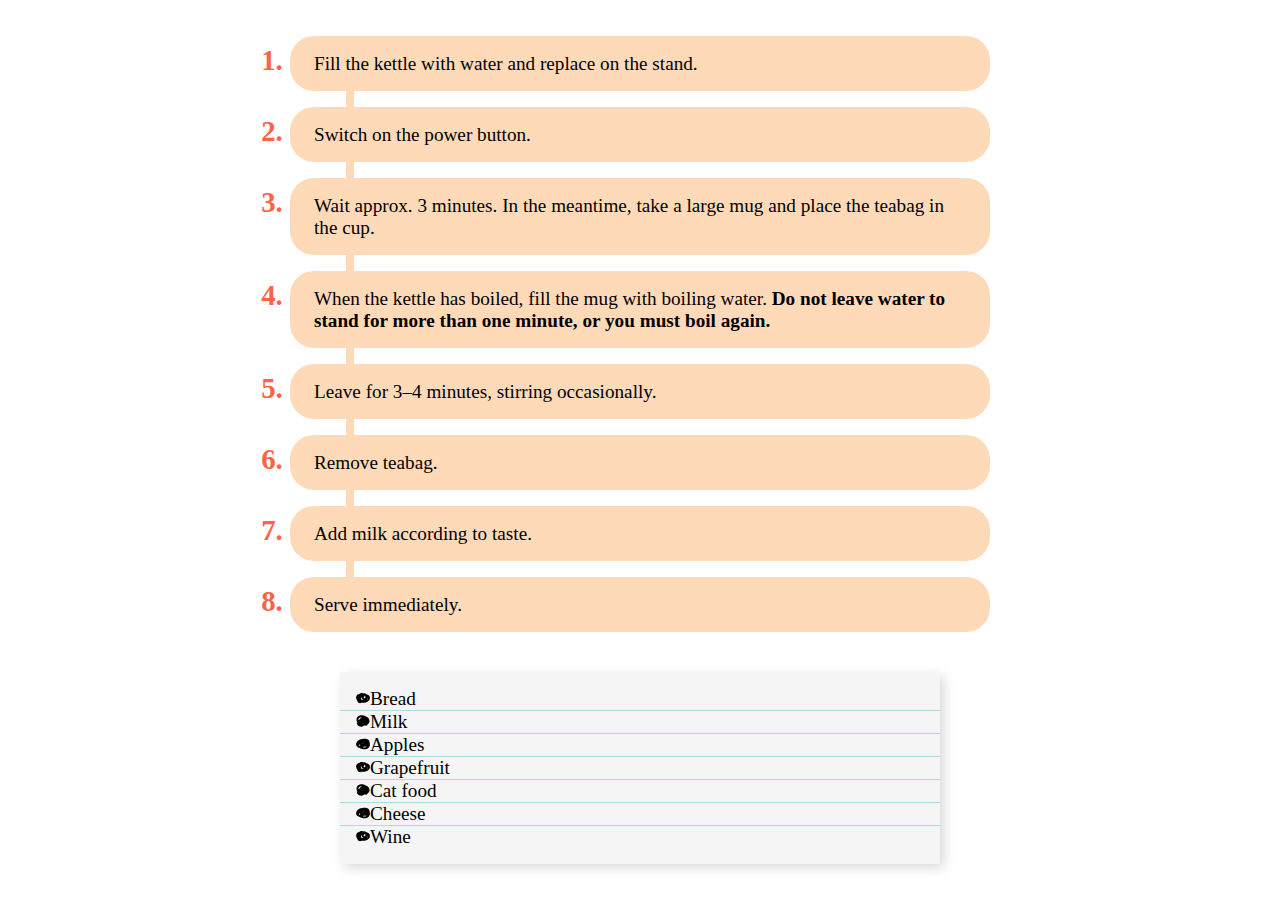
<file: index.html>
<!DOCTYPE html>
<html lang="en">
    <head>
        <meta charset="UTF-8" />
        <meta http-equiv="X-UA-Compatible" content="IE=edge" />
        <meta name="viewport" content="width=device-width, initial-scale=1.0" />
        <link rel="stylesheet" href="css/common.css" />
        <link rel="stylesheet" href="css/list-1.css" />
        <link rel="stylesheet" href="css/list-2.css" />
        <title>Document</title>
    </head>
    <body>
        <ol class="list-1">
            <li>Fill the kettle with water and replace on the stand.</li>
            <li>Switch on the power button.</li>
            <li>Wait approx. 3 minutes. In the meantime, take a large mug and place the teabag in the cup.</li>
            <li>
                When the kettle has boiled, fill the mug with boiling water.
                <strong>Do not leave water to stand for more than one minute, or you must boil again.</strong>
            </li>
            <li>Leave for 3–4 minutes, stirring occasionally.</li>
            <li>Remove teabag.</li>
            <li>Add milk according to taste.</li>
            <li>Serve immediately.</li>
        </ol>
        <ul class="list-2">
            <li>Bread</li>
            <li>Milk</li>
            <li>Apples</li>
            <li>Grapefruit</li>
            <li>Cat food</li>
            <li>Cheese</li>
            <li>Wine</li>
        </ul>
    </body>
</html>
</file>
<file: css/common.css>
* {
    margin: 0px;
    padding: 0px;
    box-sizing: border-box;
}

body {
    font-size: 1.2rem;
    padding: 1rem;
    display: grid;
    place-items: center;
    min-height: 100vh;
}
</file>
<file: css/list-1.css>
.list-1 {
    font-family: "Roboto Slab", serif;
    padding: 0;
    margin: 0;
    max-width: 700px;
    position: relative;
}

.list-1::before {
    content: "";
    width: 0.5rem;
    height: 100%;
    position: absolute;
    top: 0;
    left: 8%;
    background: peachpuff;
    z-index: -1;
}

.list-1 li {
    padding: 0.5rem 1.5rem 1rem;
    border-radius: 1.5rem;
    background: peachpuff;
}

.list-1 li+li {
    margin-top: 1rem;
}

.list-1 li::marker {
    font-weight: 600;
    color: tomato;
    font-size: 1.8rem;
}
</file>
<file: css/list-2.css>
.list-2 {
    list-style-position: inside;
    background: whitesmoke;
    font-family: cursive;
    width: 600px;
    max-width: 100%;
    box-shadow: 0.25rem 0.25rem 0.75rem rgb(0 0 0 / 0.15);
    padding: 0;
    margin: 0;
    border-radius: 0.1rem;
}

.list-2 li {
    padding: 0 0 0 1rem;
}

.list-2 li:not(:last-child) {
    border-bottom: 1px solid lightblue;
}

.list-2 li:first-child {
    margin-top: 1rem;
}

.list-2 li:last-child {
    margin-bottom: 1rem;
}

.list-2 li::marker {
    position: relative;
    content: url("../img/marker-1.svg");
}

.list-2 li:nth-child(3n)::marker {
    content: url("../img/marker-2.svg");
}

.list-2 li:nth-child(3n - 1)::marker {
    content: url("../img/marker-3.svg");
}
</file>
